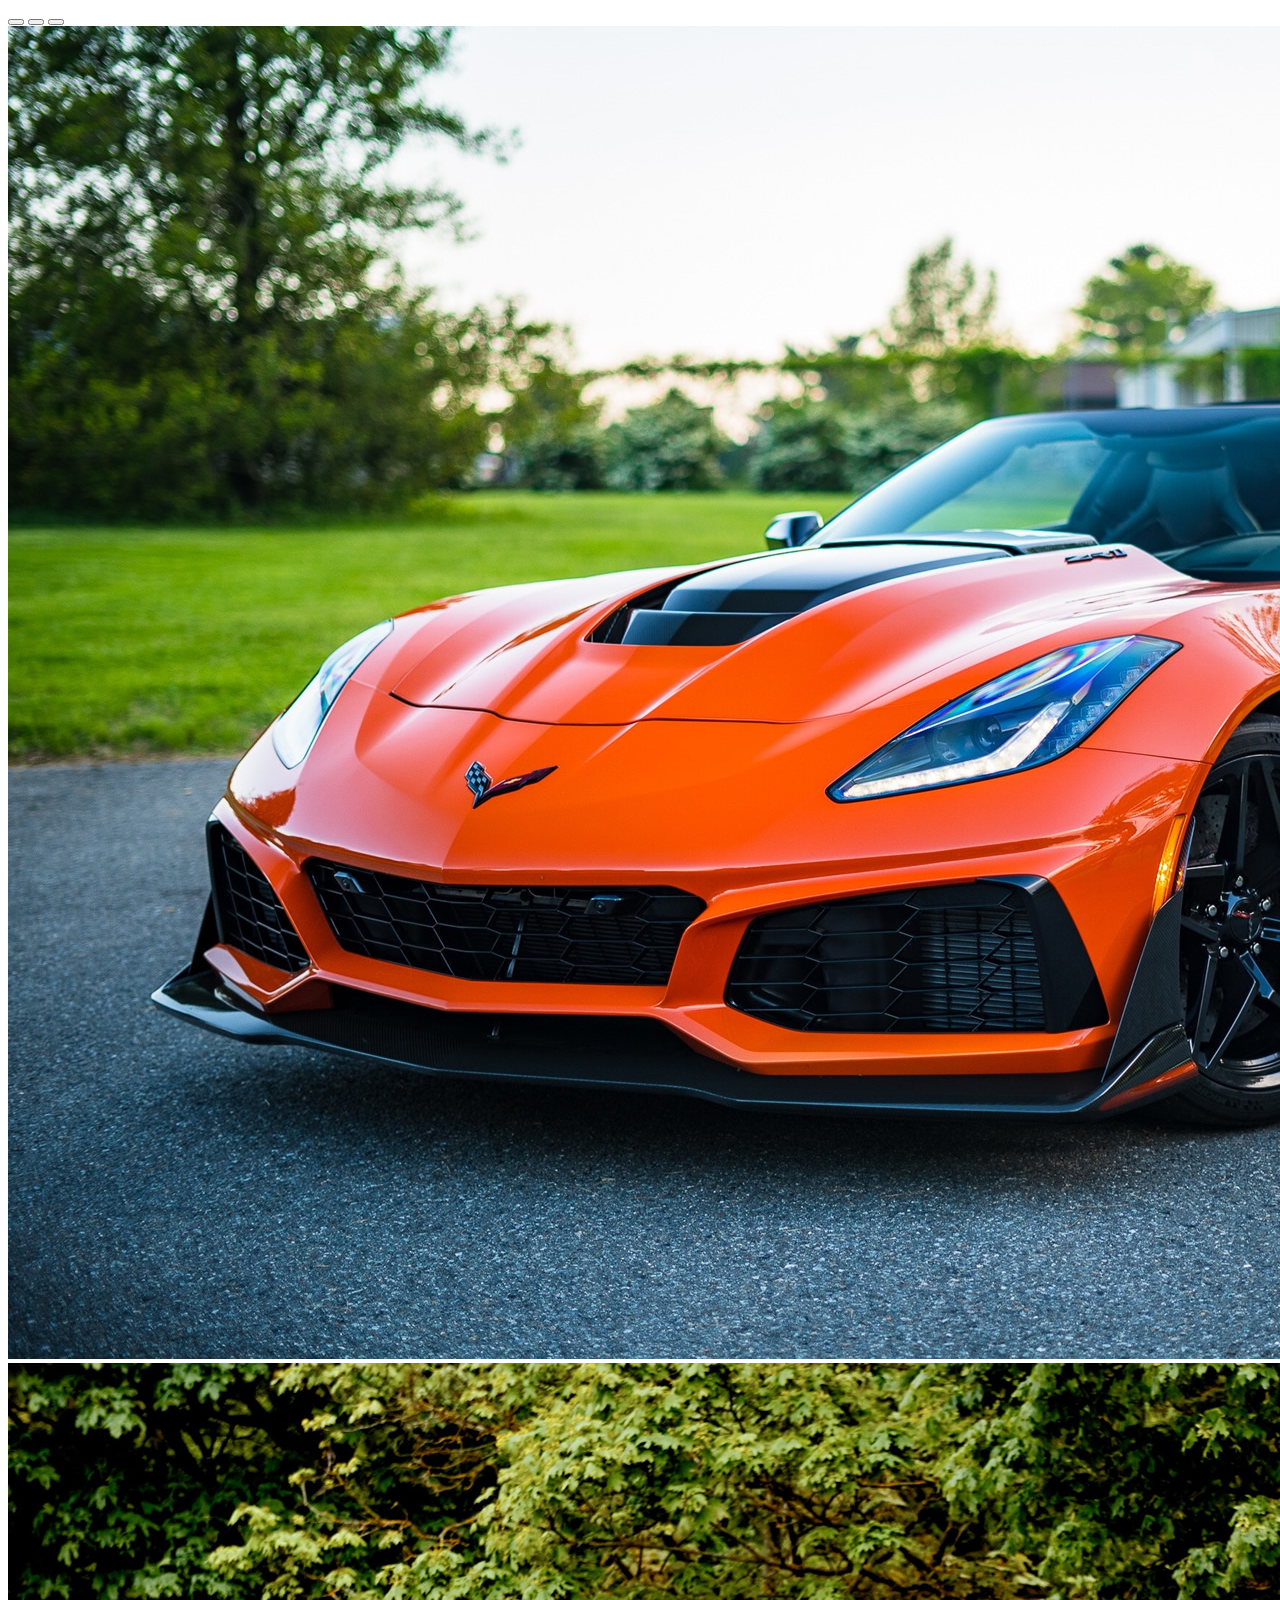
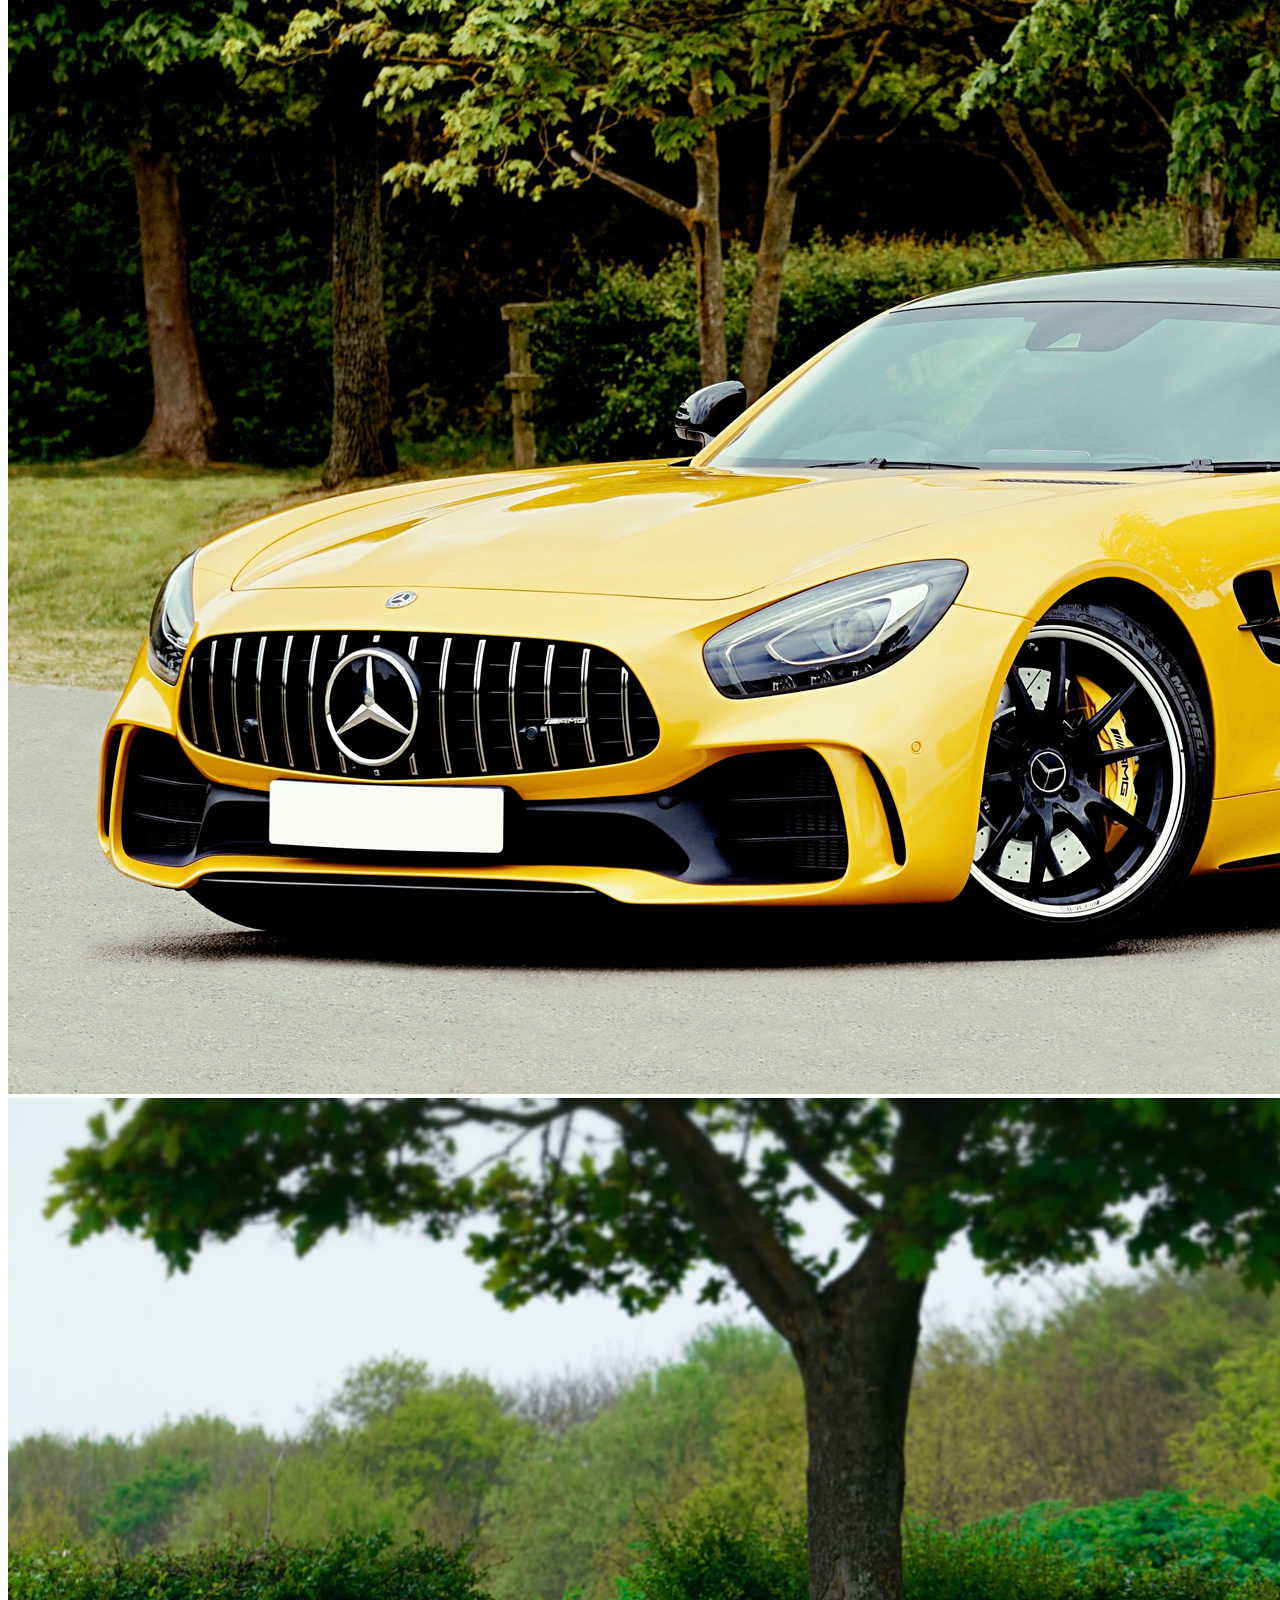
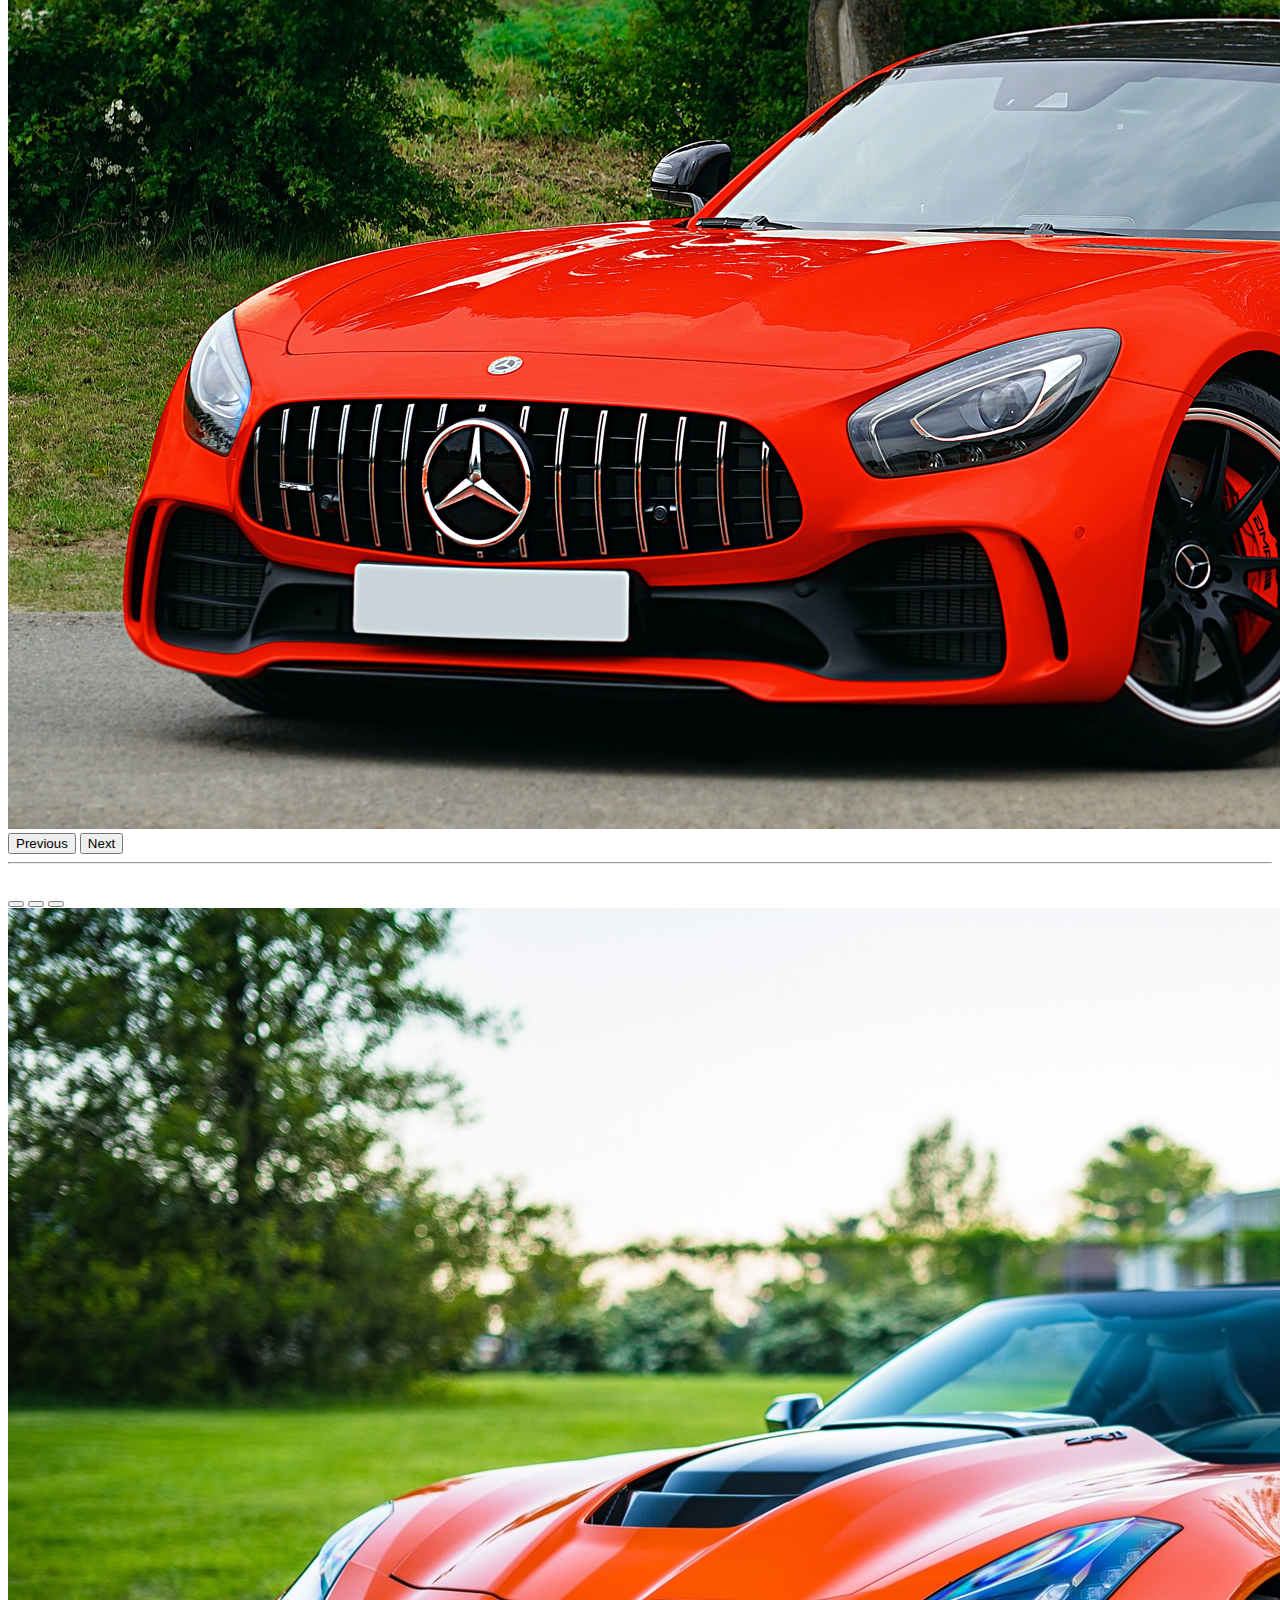
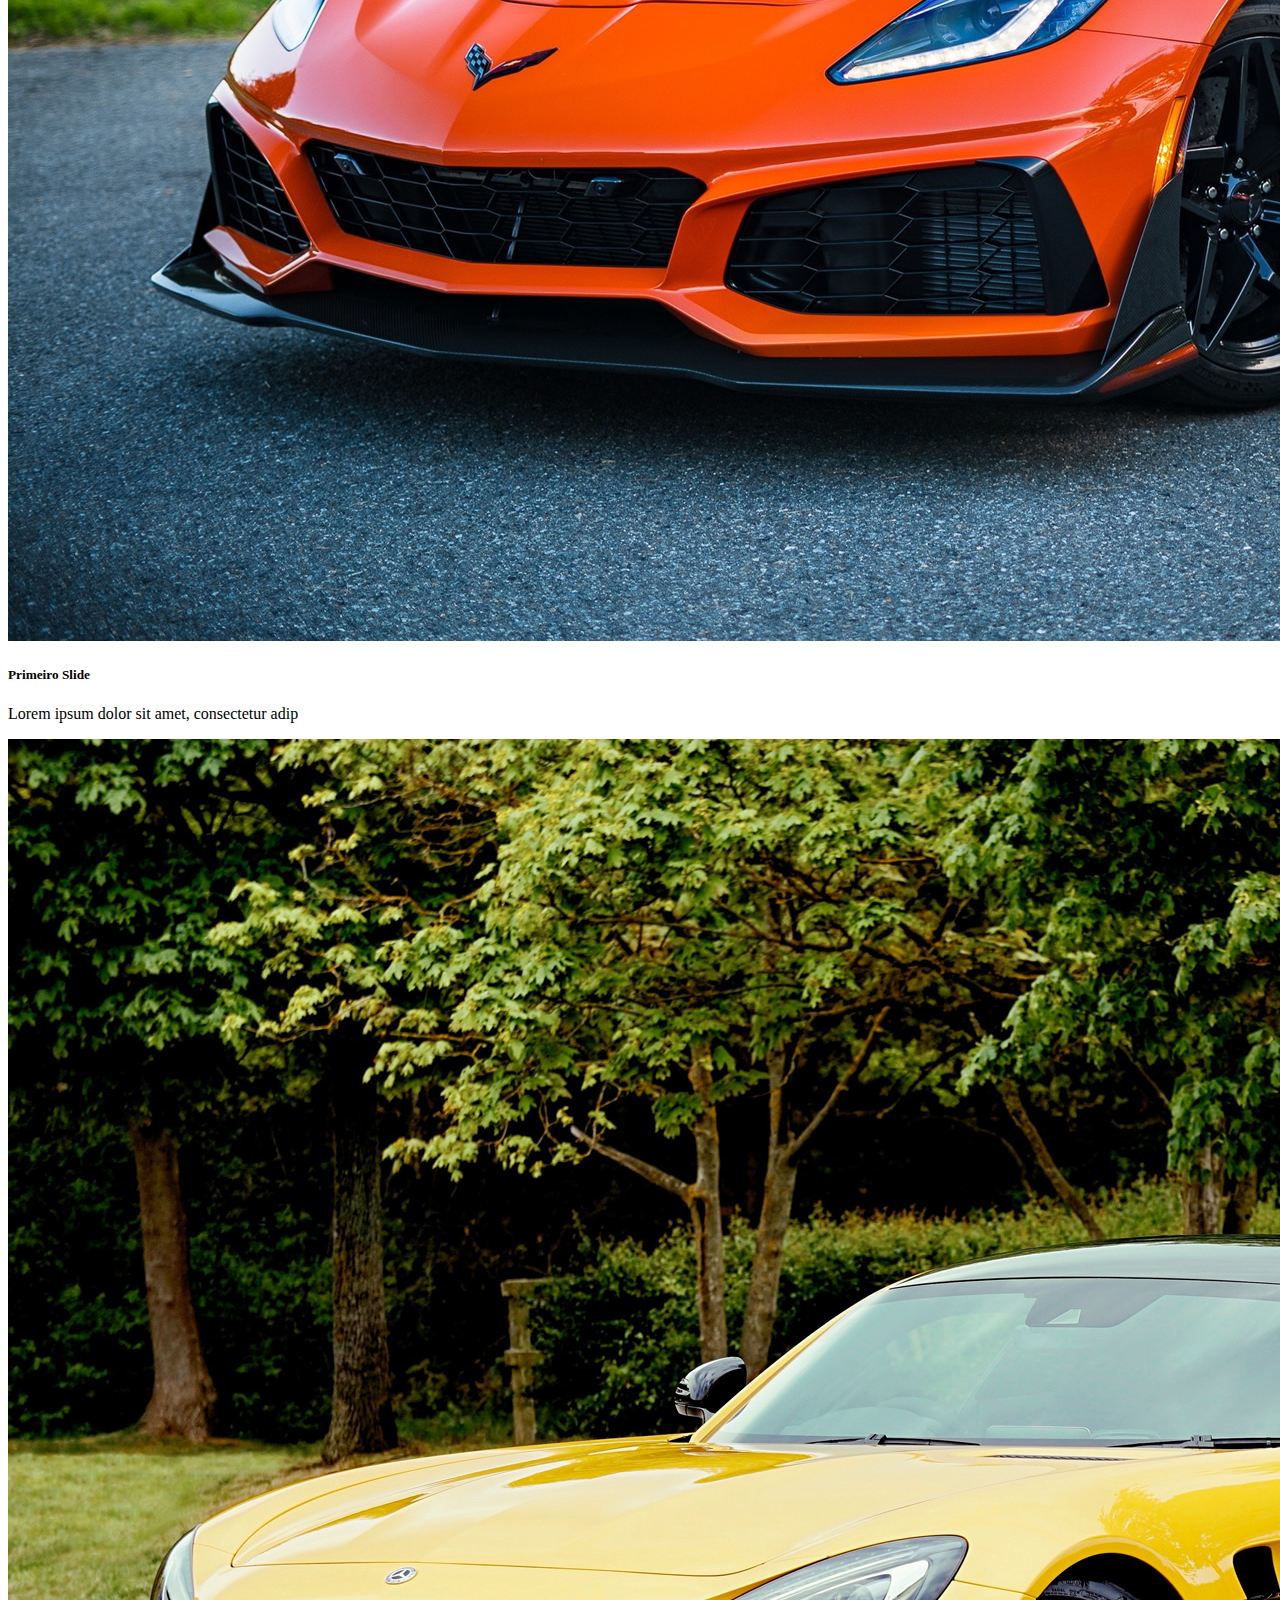
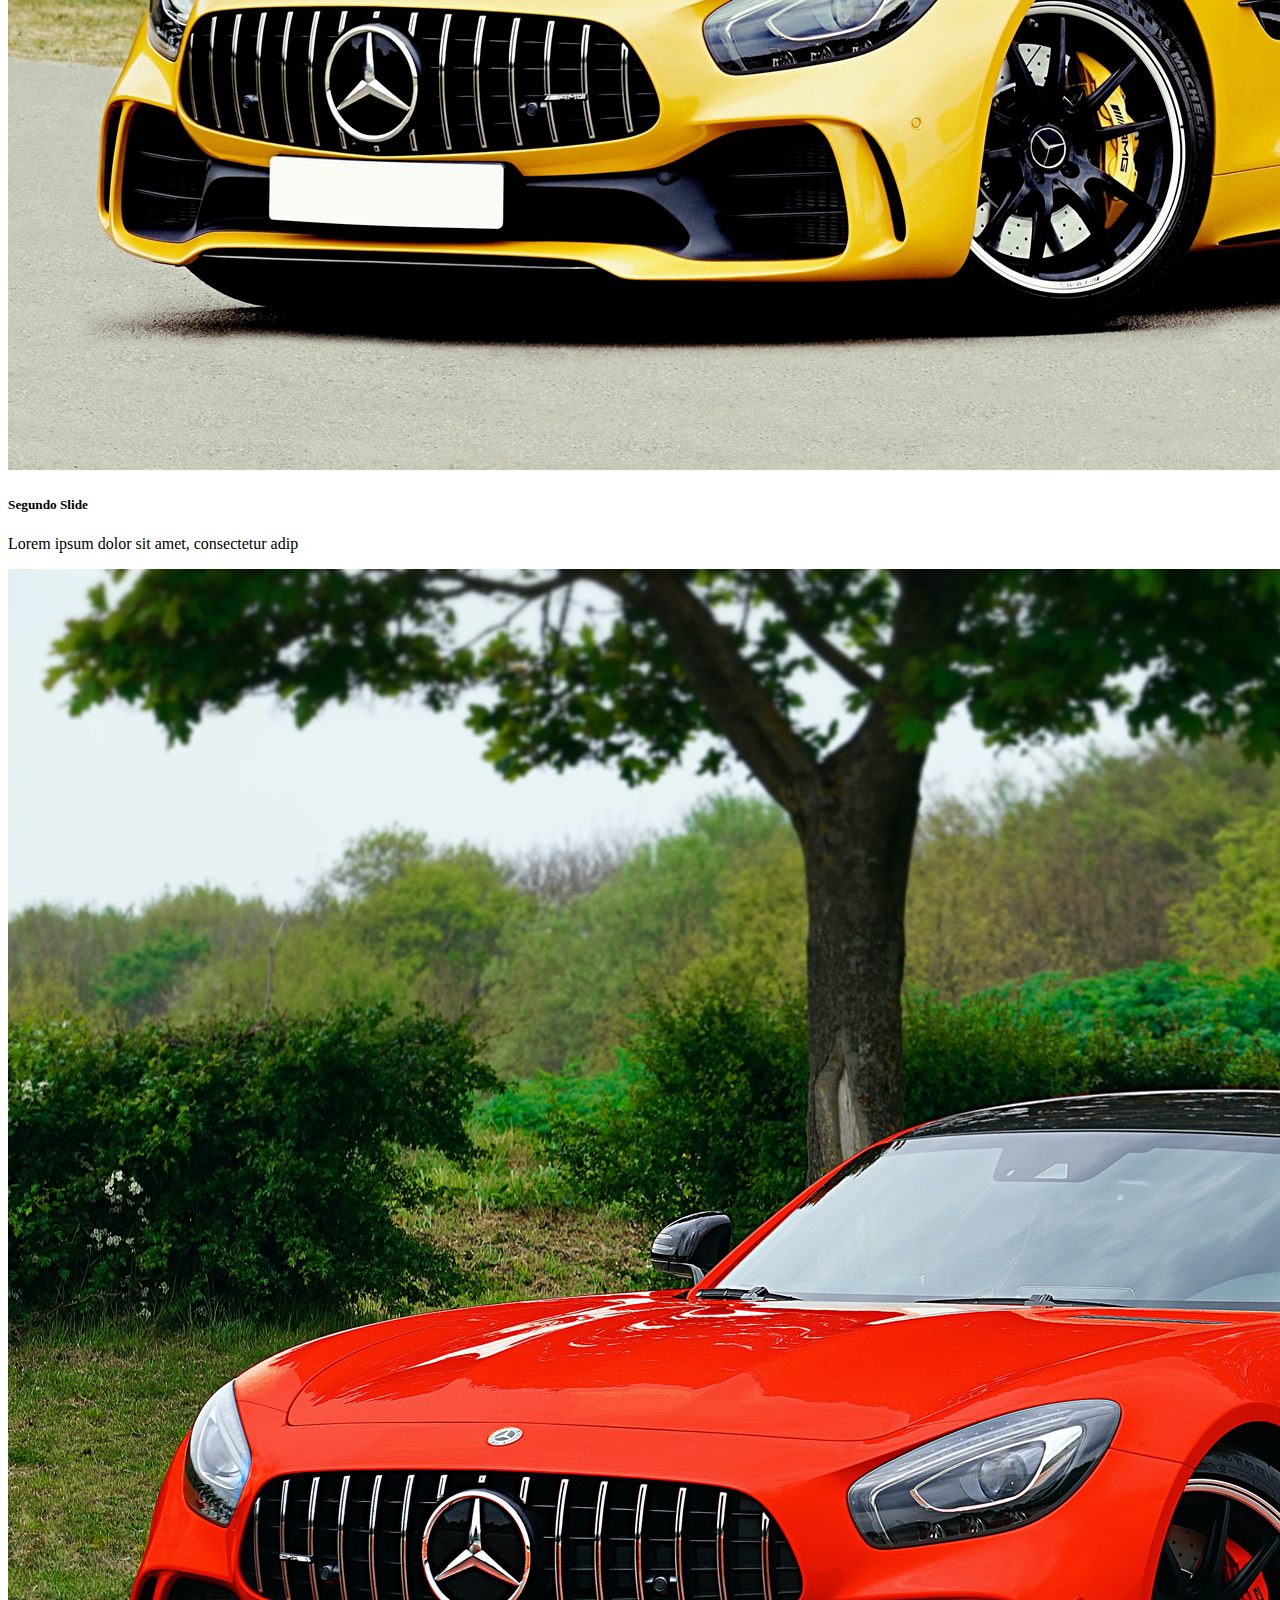
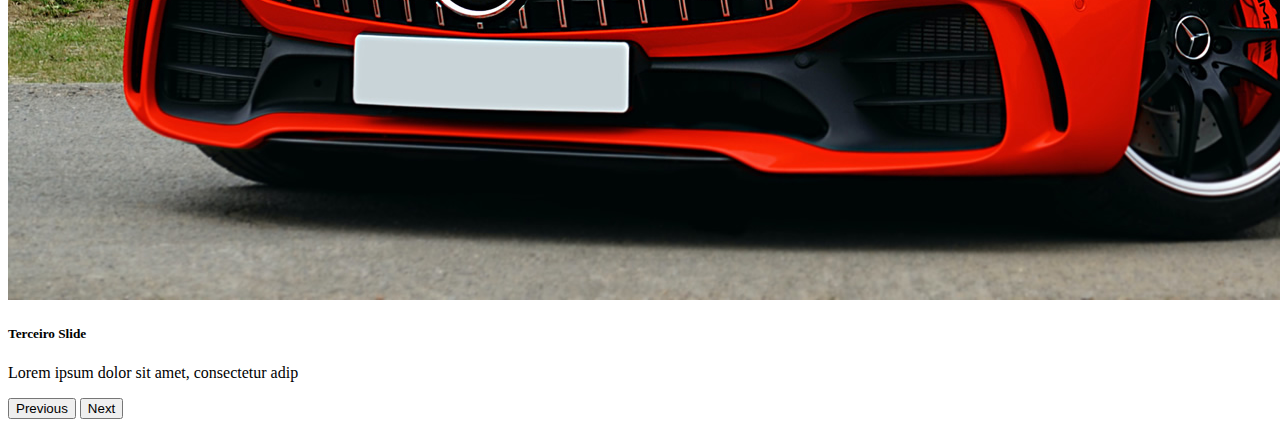
<file: aula_7Carousel/index.html>
<!DOCTYPE html>
<html lang="en">
<head>
    <meta charset="UTF-8">
    <meta http-equiv="X-UA-Compatible" content="IE=edge">
    <meta name="viewport" content="width=device-width, initial-scale=1.0">
    
    <!-- CSS BOOTSTRAP -->
    <link href="https://cdn.jsdelivr.net/npm/bootstrap@5.1.1/dist/css/bootstrap.min.css" rel="stylesheet" integrity="sha384-F3w7mX95PdgyTmZZMECAngseQB83DfGTowi0iMjiWaeVhAn4FJkqJByhZMI3AhiU" crossorigin="anonymous">

    <!-- ICON BOOTSTRAP --> 
    <link rel="stylesheet" href="https://cdn.jsdelivr.net/npm/bootstrap-icons@1.5.0/font/bootstrap-icons.css">
     
     <!-- CSS APLICAÇÃO -->
     <link rel="stylesheet" href="css/styles.css">

    <!-- JavaScript Bundle with Popper BOOTSTRAP -->
    <script src="https://cdn.jsdelivr.net/npm/bootstrap@5.1.1/dist/js/bootstrap.bundle.min.js" integrity="sha384-/bQdsTh/da6pkI1MST/rWKFNjaCP5gBSY4sEBT38Q/9RBh9AH40zEOg7Hlq2THRZ" crossorigin="anonymous" defer></script>

    <title>Alert</title>
</head>
<body>
     <!-- Carousel-->
    <div class="container mb-4">
        <div class="col-8">
            <div class="carousel slide" id="carousel" data-bs-ride="carousel">
                <div class="carousel-indicators">
                    <button
                        class="active"
                        type="button"
                        data-bs-target="#carousel"
                        data-bs-slide-to="0"
                        aria-current="true"
                        aria-label="Slide 1"
                    ></button>
                    <button
                        type="button"
                        data-bs-target="#carousel"
                        data-bs-slide-to="1"
                        aria-label="Slide 2"
                    ></button>
                    <button
                        class="active"
                        type="button"
                        data-bs-target="#carousel"
                        data-bs-slide-to="2"
                        aria-label="Slide 3"
                    ></button>
                </div>

                <div class="carousel-inner">
                    <div class="carousel-item active">
                        <img src="img/img4.jpg" alt="Carro 1" class="d-block w-100 img-fluid">
                    </div>
                    <div class="carousel-item">
                        <img src="img/img2.jpg" alt="Carro 2" class="d-block w-100 img-fluid">
                    </div>
                    <div class="carousel-item">
                        <img src="img/img5.jpg" alt="Carro 3" class="d-block w-100 img-fluid">
                    </div>
                </div>

                <button 
                    class="carousel-control-prev"
                    type="button"
                    data-bs-target="#carousel"
                    data-bs-slide="prev"
                    >
                    <span class="carousel-control-prev-icon" aria-hidden="true"></span>
                    <span class="visually-hidden">Previous</span>
                </button>

                <button 
                    class="carousel-control-next"
                    type="button"
                    data-bs-target="#carousel"
                    data-bs-slide="next"
                >
                <span class="carousel-control-next-icon" aria-hidden="true"></span>
                <span class="visually-hidden">Next</span>
            </button>
            </div>
        </div>
    </div>

<hr/>
<br/>
      <!-- Carousel com Texto-->
      <div class="container mb-4">
        <div class="col-12">
            <div class="carousel slide" id="carousel2" data-bs-ride="carousel">
                <div class="carousel-indicators">
                    <button
                        class="active"
                        type="button"
                        data-bs-target="#carousel2"
                        data-bs-slide-to="0"
                        aria-current="true"
                        aria-label="Slide 1"
                    ></button>
                    <button
                        type="button"
                        data-bs-target="#carousel2"
                        data-bs-slide-to="1"
                        aria-label="Slide 2"
                    ></button>
                    <button
                        class="active"
                        type="button"
                        data-bs-target="#carousel2"
                        data-bs-slide-to="2"
                        aria-label="Slide 3"
                    ></button>
                </div>

                <div class="carousel-inner">
                    <div class="carousel-item active">
                        <img src="img/img4.jpg" alt="Carro 1" class="d-block w-100 img-fluid" />
                        <div class="carousel-caption">
                            <h5>Primeiro Slide</h5>
                            <p>Lorem ipsum dolor sit amet, consectetur adip</p>
                        </div>
                    </div>
                    <div class="carousel-item">
                        <img src="img/img2.jpg" alt="Carro 2" class="d-block w-100 img-fluid" />
                        <div class="carousel-caption">
                            <h5>Segundo Slide</h5>
                            <p>Lorem ipsum dolor sit amet, consectetur adip</p>
                        </div>
                    </div>
                    <div class="carousel-item">
                        <img src="img/img5.jpg" alt="Carro 3" class="d-block w-100 img-fluid" />
                        <div class="carousel-caption">
                            <h5>Terceiro Slide</h5>
                            <p>Lorem ipsum dolor sit amet, consectetur adip</p>
                        </div>
                    </div>
                </div>

                <button 
                    class="carousel-control-prev"
                    type="button"
                    data-bs-target="#carousel2"
                    data-bs-slide="prev"
                    >
                    <span class="carousel-control-prev-icon" aria-hidden="true"></span>
                    <span class="visually-hidden">Previous</span>
                </button>

                <button 
                    class="carousel-control-next"
                    type="button"
                    data-bs-target="#carousel2"
                    data-bs-slide="next"
                >
                <span class="carousel-control-next-icon" aria-hidden="true"></span>
                <span class="visually-hidden">Next</span>
                </button>
            </div>
        </div>
    </div>
</body>
</html>
</file>
<file: aula_7Carousel/css/styles.css>
.card {
    width: 200px;
    
}

#lin {
    width: 300px;
}

#card-banner {
    width: 800px;
}
</file>
